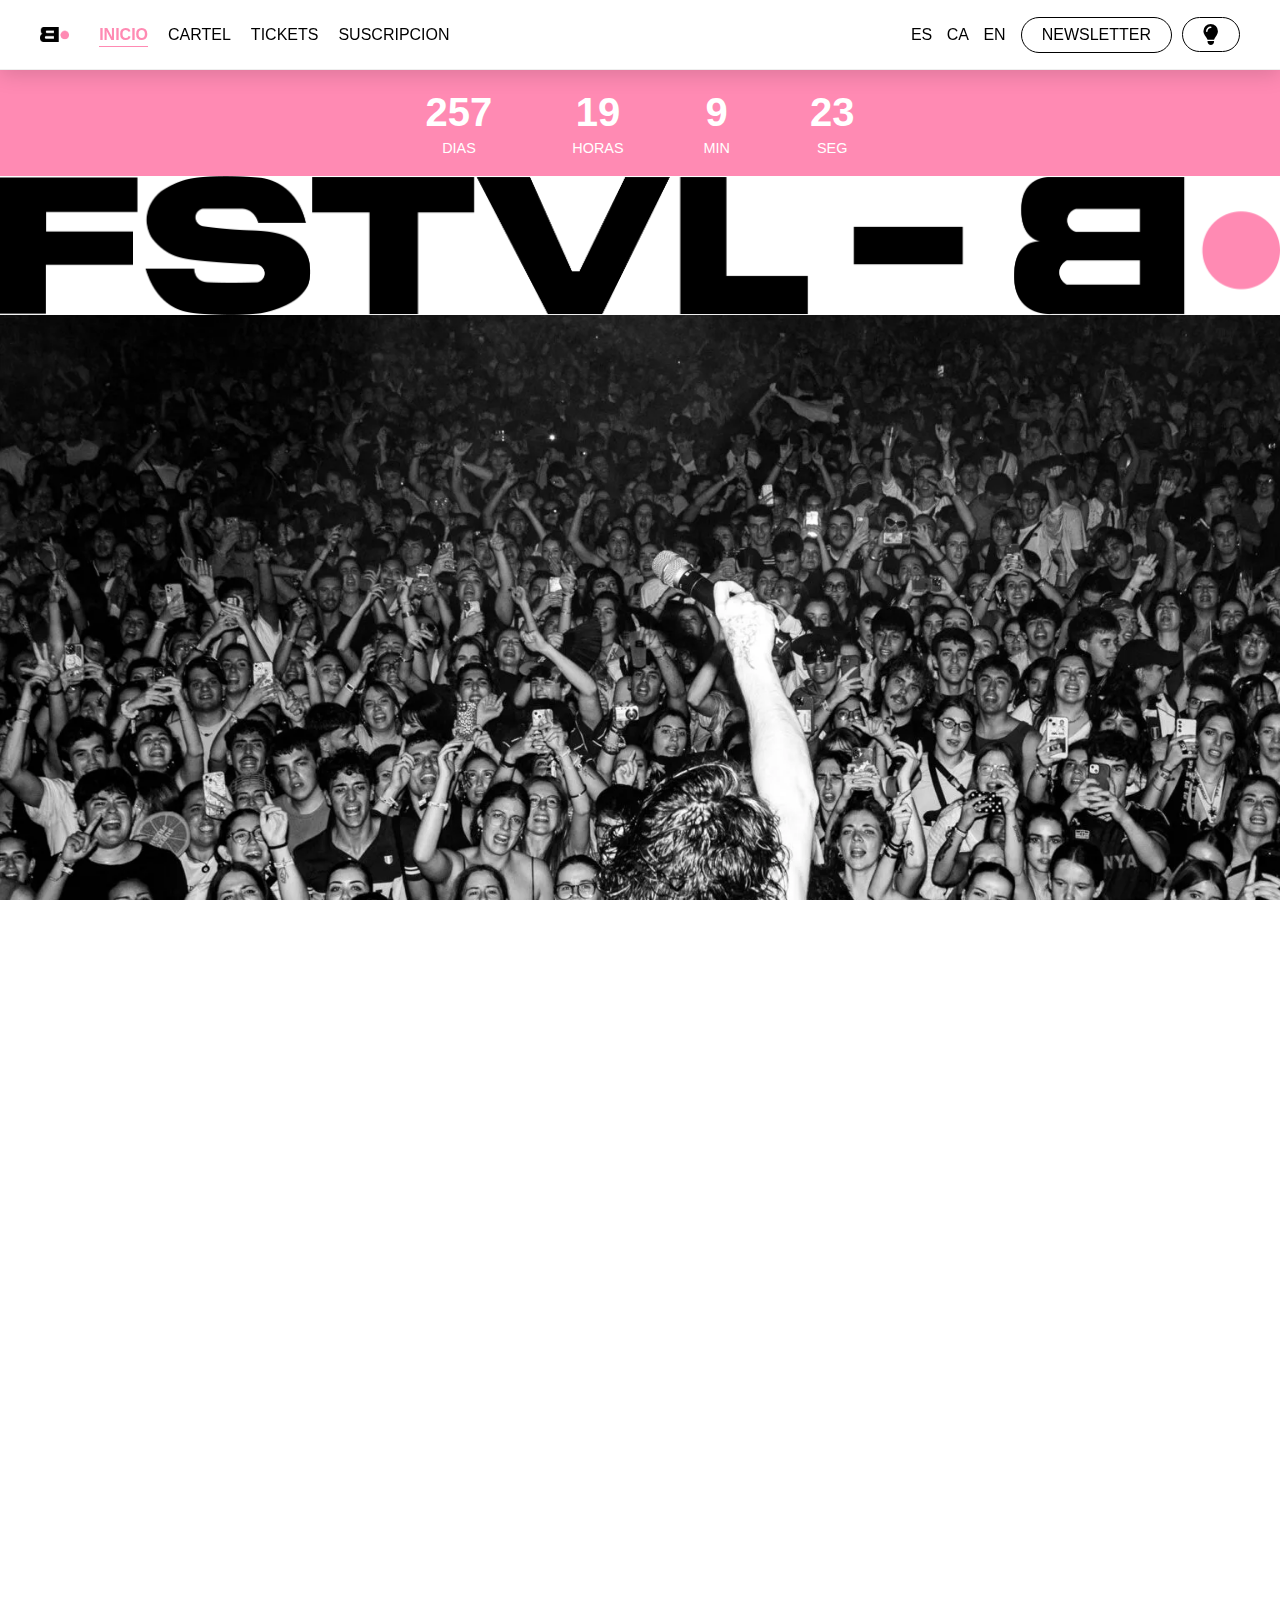
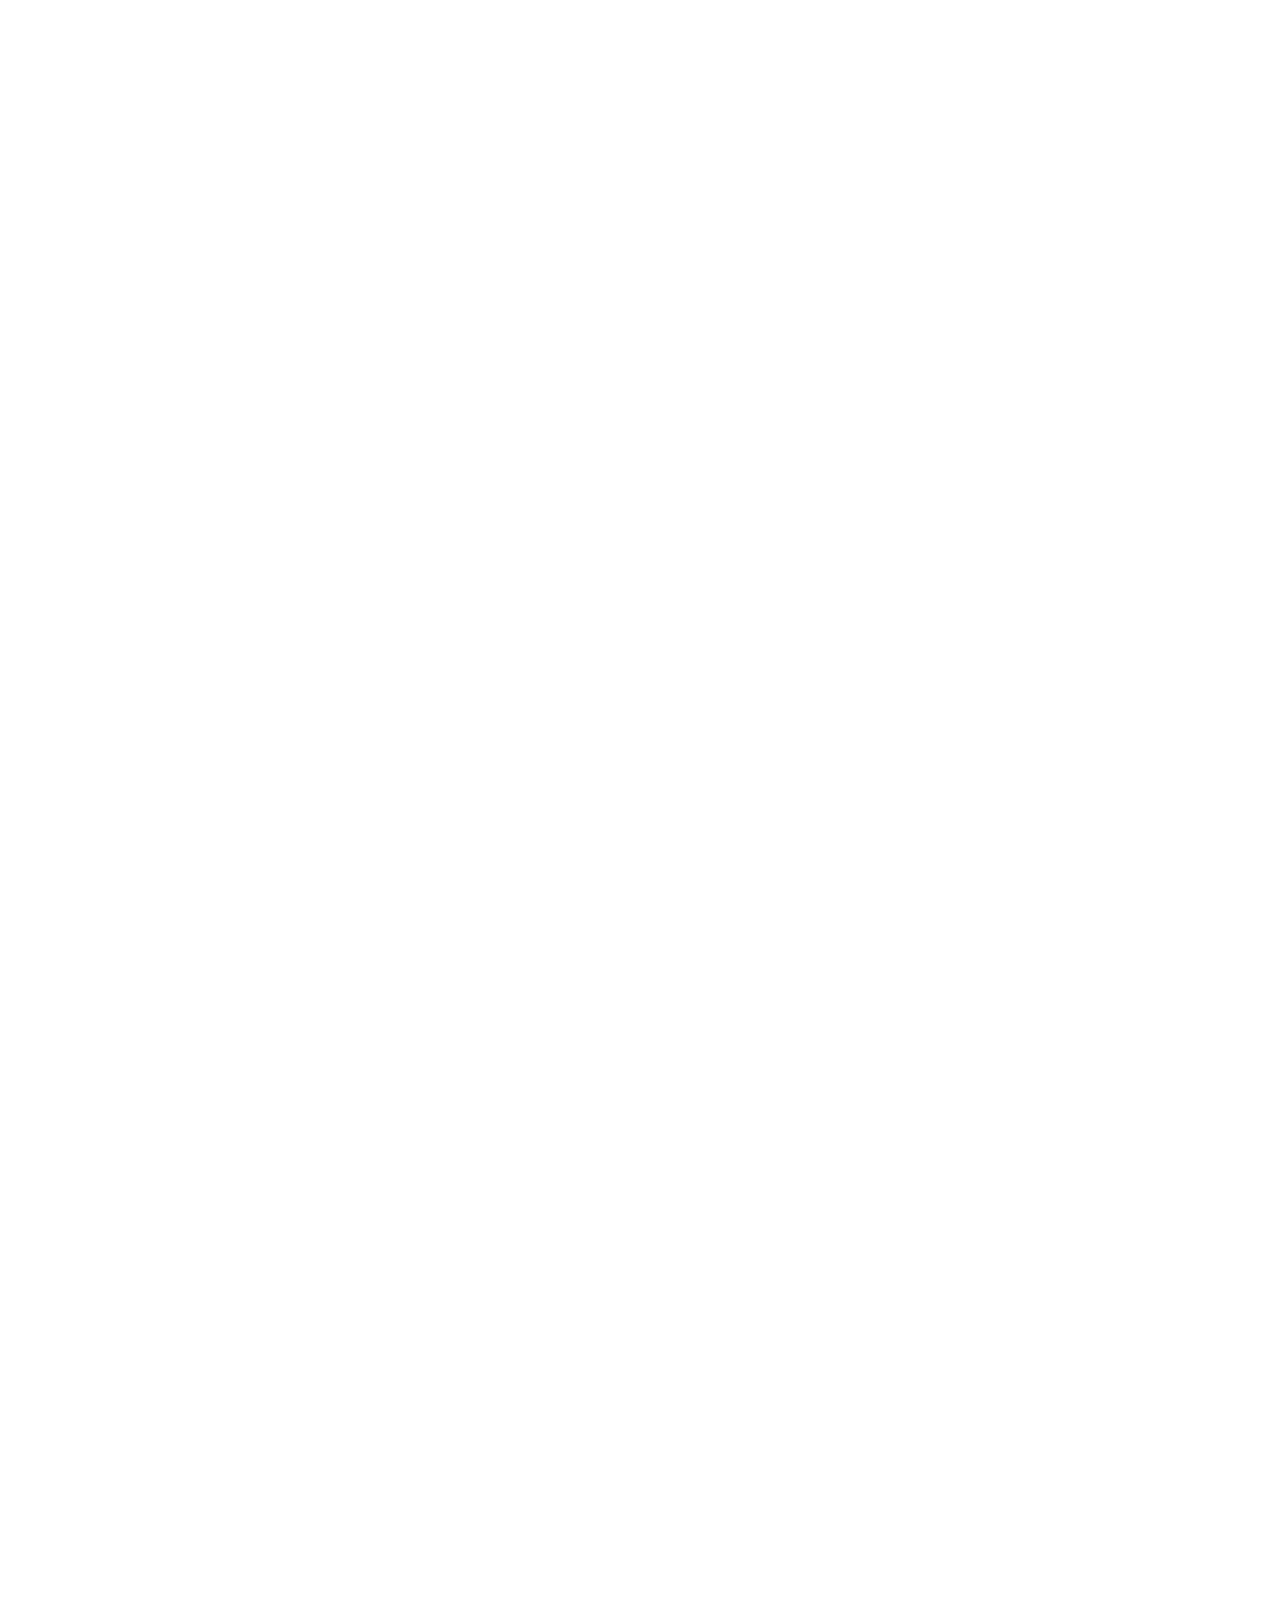
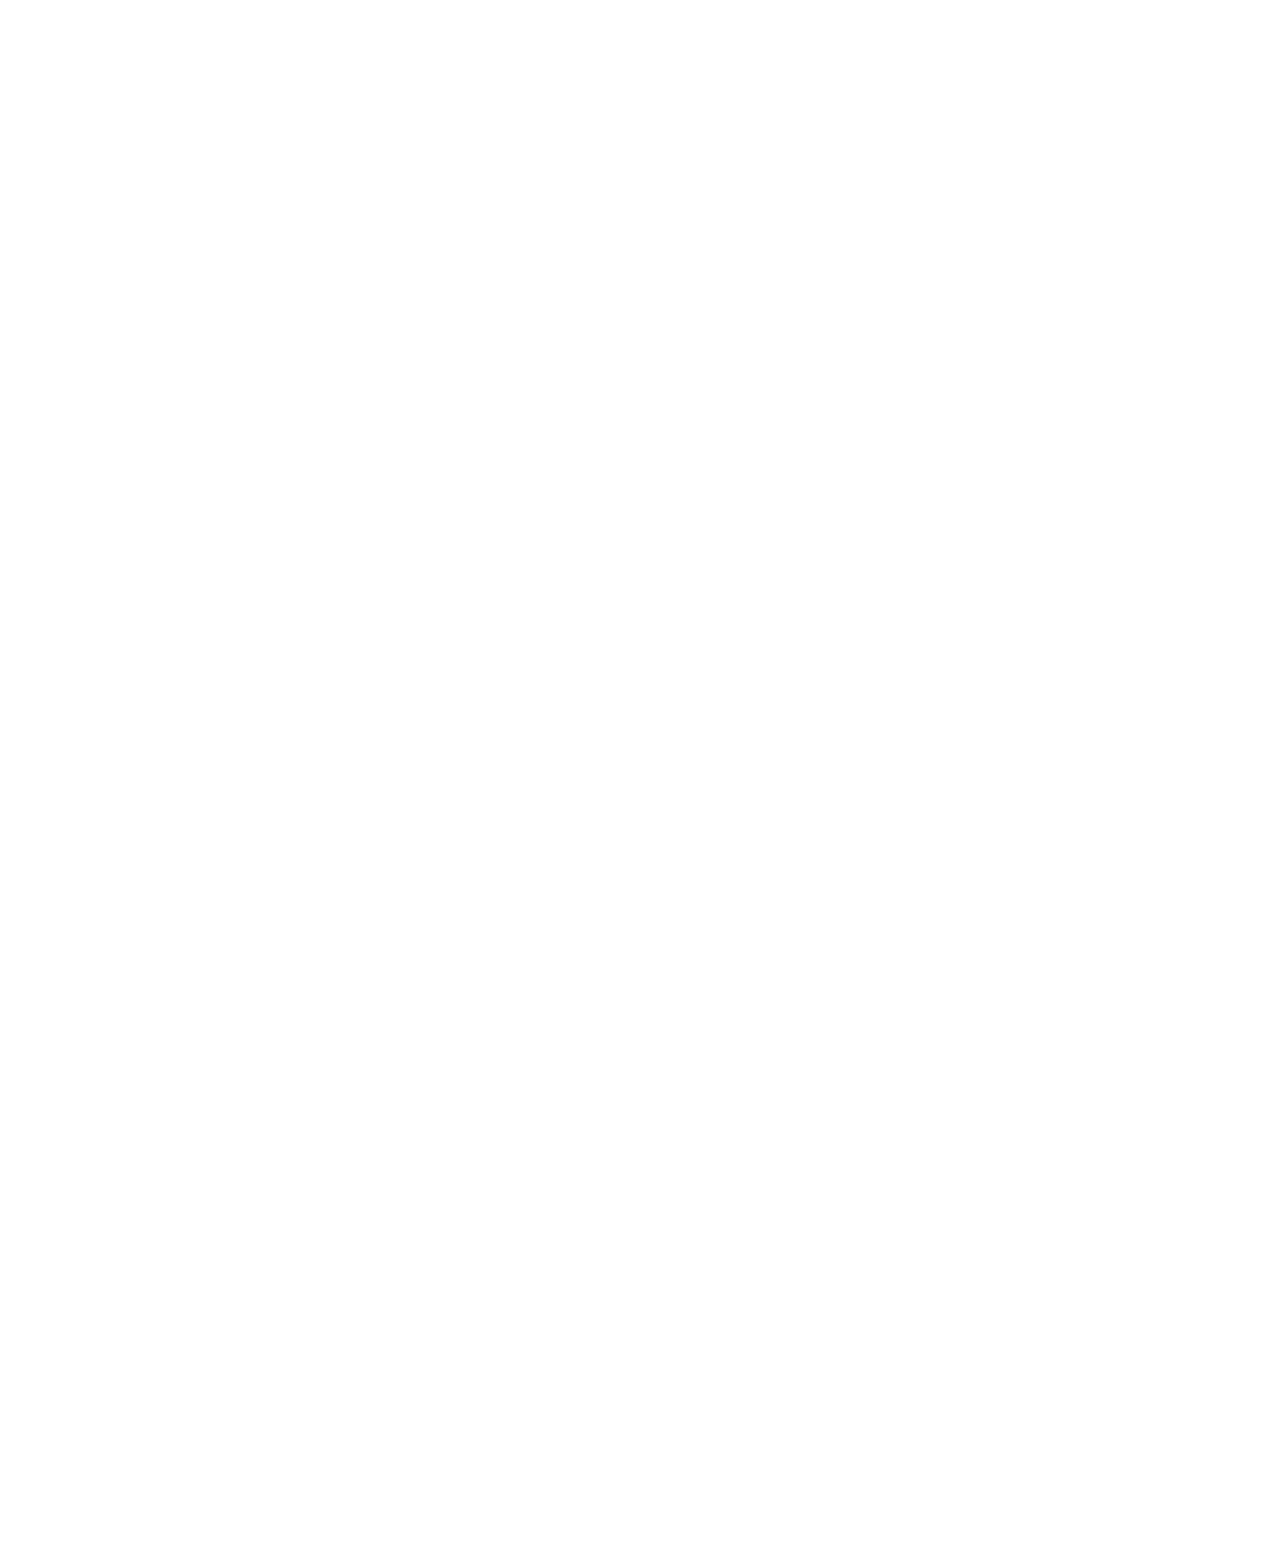
<file: index.html>
<!DOCTYPE html>
<html lang="en">
    <head>
        <meta charset="UTF-8" />
        <meta name="viewport" content="width=device-width, initial-scale=1.0" />
        <title>FSTVL - B | INICIO</title>
        <link href="img/favicon.png" rel="icon" type="image/png">

        <link rel="stylesheet" href="https://cdnjs.cloudflare.com/ajax/libs/font-awesome/6.4.2/css/all.min.css" integrity="sha512-yH6I5..." crossorigin="anonymous" referrerpolicy="no-referrer" />

        <link rel="stylesheet" href="css/style.css" />
    </head>

    

    <body class="light-theme">
        <header>
            <nav class="barra">
                <div class="nav-left">
                    <a href="#" class="logo">
                        <img src="img/FABICON2.png" alt="Logo del Festival" />
                    </a>
    
                    <ul class="menu">
                        <li class="menulink"><a href="index.html" class="active">INICIO</a></li>
                        <li class="menulink"><a href="cartel.html">CARTEL</a></li>
                        <li class="menulink"><a href="tickets.html">TICKETS</a></li>
                        <li class="menulink"><a href="suscribe.html">SUSCRIPCION</a></li>
                    </ul>
                </div>
    
                <div class="nav-right">
                    <div class="languages">
                        <a href="#">ES</a>
                        <a href="#">CA</a>
                        <a href="#">EN</a>
                    </div>
    
                    <button class="newsletter-btn">NEWSLETTER</button>
    
                    <button class="light-btn" aria-label="Cambiar tema">
                        <i class="fas fa-lightbulb"></i>
                    </button>
    
    
                    <div class="burger">
                        <i class="fas fa-bars"></i>
                    </div>
                </div>
            </nav>

            <nav class="mobile-menu">
                <ul>
                    <li><a href="index.html"><i class="fas fa-home"></i> INICIO</a></li>
                    <li><a href="cartel.html"><i class="fas fa-music"></i> CARTEL</a></li>
                    <li><a href="tickets.html"><i class="fas fa-ticket-alt"></i> TICKETS</a></li>
                    <li><a href="suscribe.html"><i class="fas fa-envelope"></i> SUSCRIPCIÓN</a></li>
                </ul>
            </nav>

        </header>

        
        <main>
            <section class="countdown">
                <div class="count-item">
                    <span class="number">257</span>
                    <span class="label">DIAS</span>
                </div>
                <div class="count-item">
                    <span class="number">19</span>
                    <span class="label">HORAS</span>
                </div>
                <div class="count-item">
                    <span class="number">9</span>
                    <span class="label">MIN</span>
                </div>
                <div class="count-item">
                    <span class="number">23</span>
                    <span class="label">SEG</span>
                </div>
            </section>

            <section class="cabecero">
                    <img src="img/NOMBRE.png" alt="Texto FSTVL-B"/>
            </section>

            
            <section class="hero">
            
                <img src="img/PUBLICO.webp" alt="Público del festival" class="hero-bg" />
                <div class="hero-overlay">
                    <img src="img/NOMBRE.png" alt="Texto FSTVL-B" class="overlay-img" />
                </div>
            </section>

        </main>

        <section class="categories">
            <a href="tickets.html" class="category green">BUY TICKETS</a>
            <a href="cartel.html" class="category pink">SEE CARTEL</a>
            <a href="suscribe.html" class="category green">TO SIGN UP</a>
            <a href="#" class="category pink">MORE INFO</a>
        </section>

        <section class="logo-movimiento">
            <video autoplay muted loop playsinline class="video-logo">
              <source src="video/video-logo.mp4" type="video/mp4">
            </video>
        </section>

        <hr class="linea-negra">

        <section class="palabras-container">

            <div class="linea linea-space">
                <span class="palabra">AMAIA</span>
                <span class="palabra">HOKE</span>
                <span class="palabra">JUDELINE</span>
            </div>

            <div class="linea linea-center">
                <span class="palabra">RALPHIE CHOO</span>
            </div>

            <div class="linea linea-space">
                <span class="palabra">AMORE</span>
                <span class="palabra">BB TRICKZ</span>
            </div>

            <div class="linea linea-space">
                <span class="palabra">METRIKA</span>
                <span class="palabra">DISOBEY</span>
                <span class="palabra">GRECAS</span>
            </div>

            <div class="linea linea-left">
                <span class="palabra">AGUSFORNITE2008 & STIFFY</span>
            </div>

            <div class="linea linea-space">
                <span class="palabra">GRETA</span>
                <span class="palabra">L'HAINE</span>
            </div>

            <div class="linea linea-space">
                <span class="palabra">LABLACKIE</span>
                <span class="palabra">JOHN TALABOT</span>
            </div>

            <div class="linea linea-space">
                <span class="palabra">MERITXELL DE SOTO</span>
                <span class="palabra">MVRK</span>
            </div>

            <div class="linea linea-space">
                <span class="palabra">NUSAR3000</span>
                <span class="palabra">ROJUU</span>
            </div>

            <div class="linea linea-center">
                <span class="palabra">STICKY M.A.</span>
            </div>

            <div class="linea linea-space">
                <span class="palabra">AZULEJA</span>
                <span class="palabra">ALIZZZ</span>
            </div>

            <div class="linea linea-space">
                <span class="palabra">OUINETA</span>
                <span class="palabra">BARRY B</span>
            </div>

            <div class="linea linea-space">
                <span class="palabra">CALA VENTO</span>
                <span class="palabra">EL BUGG</span>
                <span class="palabra">CARIÑO</span>
            </div>

            <div class="linea linea-center">
                <span class="palabra">VERUSHKA</span>
            </div>

            <div class="linea linea-center">
                <span class="palabra">JOKKOO COLLECTIVE</span>
            </div>

            <div class="linea linea-center">
                <span class="palabra">MARIA JAUME</span>
            </div>

            <div class="linea linea-space">
                <span class="palabra">PARKINEOS</span>
                <span class="palabra">MAINLINE CLUB</span>
            </div>

            <div class="linea linea-right">
                <span class="palabra">DILLOM</span>
            </div>

            <div class="linea linea-left">
                <span class="palabra">REMEI DE CA LA FRESCA</span>
            </div>

            <div class="linea linea-right">
                <span class="palabra">TEO LUCADAMO</span>
            </div>

            <div class="linea linea-left">
                <span class="palabra">EL PETIT DE CAL ERIL</span>
            </div>

            <div class="linea linea-right">
                <span class="palabra">MUJERES</span>
            </div>

        </section>

        <hr class="linea-negra">

        <section class="marquesina">
            <div class="marquesina-track">
                <!-- 8 imágenes -->
                <img src= "img/marquesina8.webp" alt="1">
                <img src= "img/marquesina6.webp" alt="2">
                <img src= "img/marquesina3.webp"alt="3">
                <img src= "img/marquesina4.webp" alt="4">
                <img src= "img/marquesina2.webp" alt="6">
                <img src= "img/marquesina7.webp" alt="7">
                <img src= "img/marquesina1.webp" alt="8">
                <img src= "img/marquesina9.webp" alt="9">

                <img src= "img/marquesina8.webp" alt="1">
                <img src= "img/marquesina6.webp" alt="2">
                <img src= "img/marquesina3.webp"alt="3">
                <img src= "img/marquesina4.webp" alt="4">
                <img src= "img/marquesina2.webp" alt="6">
                <img src= "img/marquesina7.webp" alt="7">
                <img src= "img/marquesina1.webp" alt="8">
                <img src= "img/marquesina9.webp" alt="9">

                
            </div>

            <button class="arrow left">❮</button>
            <button class="arrow right">❯</button>
        </section>


        <!-- BOTÓN ENTRADAS -->
        <div class="boton-tickets">
            <a href="tickets.html" class="buy-btn">BUY TICKETS</a>
        </div>


        
        <footer class="footer">
            <div class="footer-left">
                <img src="img/favicon.png" alt="Logo" class="footer-logo">
            </div>

            <div class="footer-right">
                <div class="footer-social">
                    <a href="#" aria-label="Tiktok"><i class="fab fa-tiktok"></i></i></a>
                    <a href="#" aria-label="Instagram"><i class="fab fa-instagram"></i></a>
                    <a href="#" aria-label="Facebook"><i class="fab fa-facebook"></i></a>
                    <a href="#" aria-label="Email"><i class="fas fa-envelope"></i></a>
                    <a href="#" aria-label="YouTube"><i class="fab fa-youtube"></i></a>
                    <a href="#" aria-label="Twitter"><i class="fab fa-twitter"></i></a>
            </div>

            <div class="footer-legal">
                <div class="footer-links">
                    <a href="#">Terms of service</a>
                    <a href="#">Cookie settings</a>
                    <a href="#">Legal Warning</a>
                    <a href="#">Register conditions</a>
                </div>
                <div>
                    <span>©2025 Primavera Sound. All Rights Reserved.</span>
                </div>
            </div>
        </footer>

        <!-- =========================
             MODAL HTML (insertado dentro del body)
             ========================= -->
        <div id="newsletterModal" class="modal" role="dialog" aria-modal="true" aria-labelledby="modalTitle" aria-hidden="true">
          <div class="modal__panel" role="document">
            <button class="modal__close" id="closeModalBtn" aria-label="Cerrar ventana"><i class="fas fa-times"></i></button>

            <h1 id="modalTitle" class="modal__title">Suscríbete<br><span>a nuestra Newsletter</span></h1>

            <form id="newsletterForm" novalidate>
              <div>
                <label for="nombreNews" class="sr-only">Nombre</label>
                <input id="nombreNews" name="nombre" type="text" placeholder="Tu nombre" autocomplete="name" required>
                <div id="errorNombre" class="error-msg" aria-live="polite"></div>
              </div>

              <div>
                <label for="emailNews" class="sr-only">E-mail</label>
                <input id="emailNews" name="email" type="email" placeholder="E-mail" autocomplete="email" required>
                <div id="errorEmail" class="error-msg" aria-live="polite"></div>
              </div>

              <label class="modal__check">
                <input id="aceptarTerminos" type="checkbox" required>
                <div style="font-size:14px;">
                  Al registrarte o utilizar nuestros servicios, confirmas que has leído, comprendido y aceptas nuestra
                  <a href="#" target="_blank" rel="noopener">Política de Privacidad</a> y nuestros
                  <a href="#" target="_blank" rel="noopener">Términos y Condiciones</a>.
                </div>
              </label>
              <div id="errorCheck" class="error-msg" aria-live="polite"></div>

              <button class="btn-aceptar" type="submit" id="aceptarBtn">ACEPTAR</button>
            </form>
          </div>
        </div>
        


        
    <script src="js/script.js"></script>

    </body>


</html>
</file>
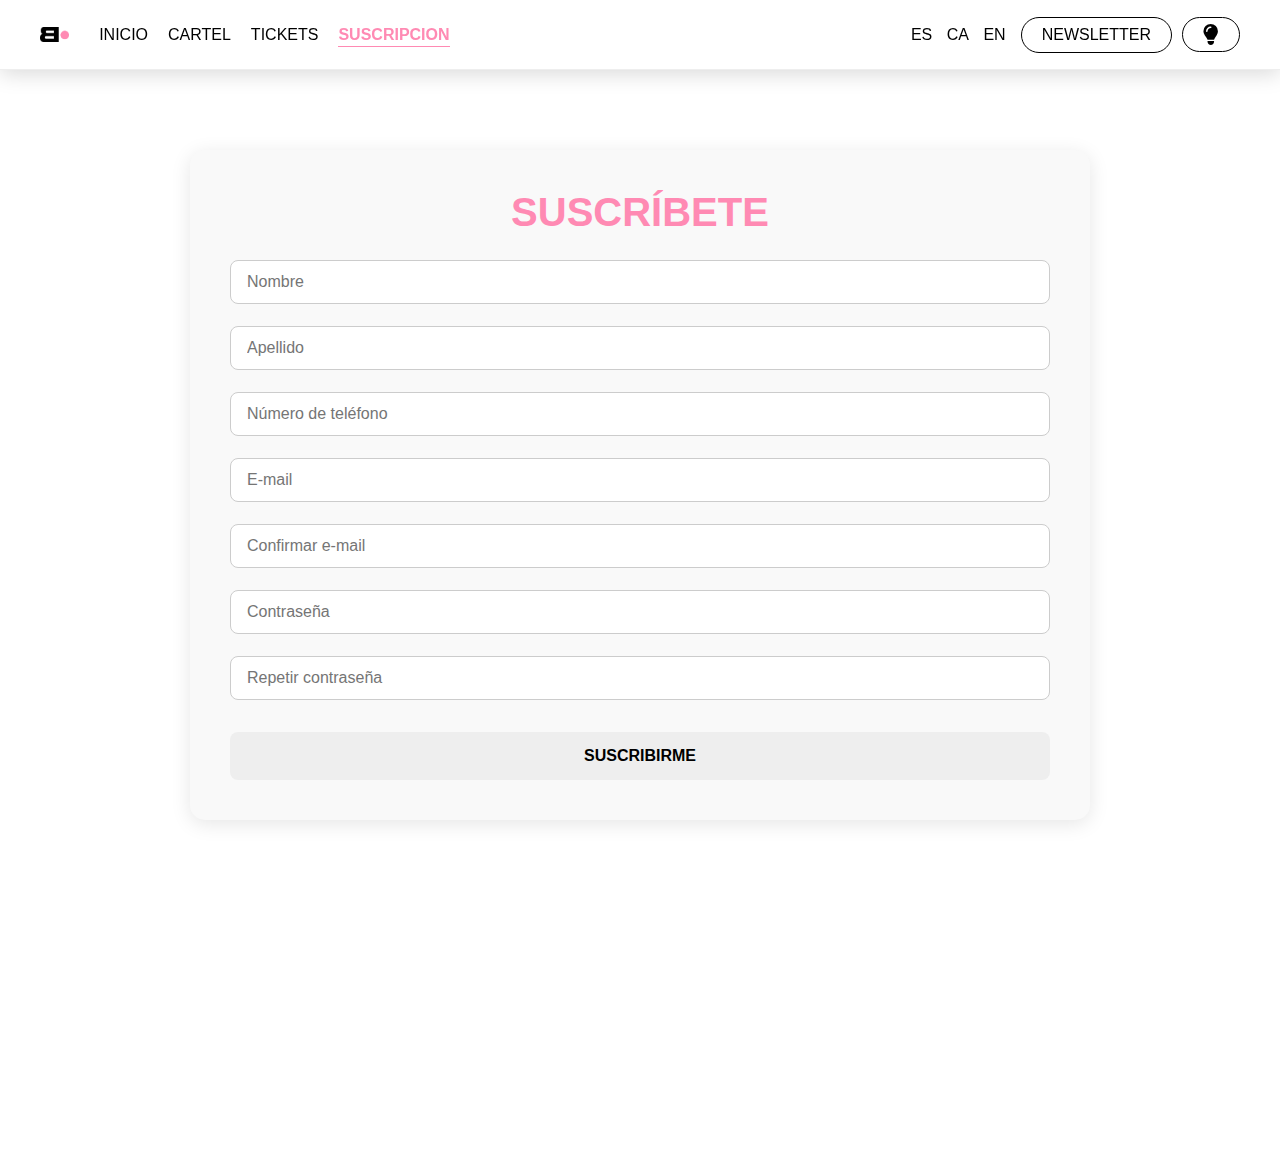
<file: suscribe.html>
<!DOCTYPE html>
<html lang="en">
    <head>
        <meta charset="UTF-8" />
        <meta name="viewport" content="width=device-width, initial-scale=1.0" />
        <title>FSTVL - B | SUSCRIPCION</title>
        <link href="img/favicon.png" rel="icon" type="image/png">

       <link rel="stylesheet" href="https://cdnjs.cloudflare.com/ajax/libs/font-awesome/6.4.2/css/all.min.css" integrity="sha512-yH6I5..." crossorigin="anonymous" referrerpolicy="no-referrer" />

        <link rel="stylesheet" href="css/style.css" />
    </head>

    

    <body class="light-theme">
        <header>
            <nav class="barra">
                <div class="nav-left">
                    <a href="#" class="logo">
                        <img src="img/FABICON2.png" alt="Logo del Festival" />
                    </a>
    
                    <ul class="menu">
                        <li class="menulink"><a href="index.html">INICIO</a></li>
                        <li class="menulink"><a href="cartel.html">CARTEL</a></li>
                        <li class="menulink"><a href="tickets.html">TICKETS</a></li>
                        <li class="menulink"><a href="suscribe.html" class="active">SUSCRIPCION</a></li>
                    </ul>
                </div>
    
                <div class="nav-right">
                    <div class="languages">
                        <a href="#">ES</a>
                        <a href="#">CA</a>
                        <a href="#">EN</a>
                    </div>
    
                    <button class="newsletter-btn">NEWSLETTER</button>
    
                    <button class="light-btn" aria-label="Cambiar tema">
                        <i class="fas fa-lightbulb"></i>
                    </button>
    
    
                    <div class="burger">
                        <i class="fas fa-bars"></i>
                    </div>
                </div>
            </nav>

            <nav class="mobile-menu">
                <ul>
                    <li><a href="index.html"><i class="fas fa-home"></i> INICIO</a></li>
                    <li><a href="cartel.html"><i class="fas fa-music"></i> CARTEL</a></li>
                    <li><a href="tickets.html"><i class="fas fa-ticket-alt"></i> TICKETS</a></li>
                    <li><a href="suscribe.html"><i class="fas fa-envelope"></i> SUSCRIPCIÓN</a></li>
                </ul>
            </nav>

        </header>

        <main>
    <section class="suscripcion-container">
      <h1>SUSCRÍBETE</h1>

      <form id="formSuscripcion" novalidate>
        <input type="text" id="nombre" placeholder="Nombre" required>
        <span class="error" id="errorNombre"></span>

        <input type="text" id="apellido" placeholder="Apellido" required>
        <span class="error" id="errorApellido"></span>

        <input type="tel" id="telefono" placeholder="Número de teléfono" required>
        <span class="error" id="errorTelefono"></span>

        <input type="email" id="email" placeholder="E-mail" required>
        <span class="error" id="errorEmail"></span>

        <input type="email" id="confirmarEmail" placeholder="Confirmar e-mail" required>
        <span class="error" id="errorConfirmarEmail"></span>

        <input type="password" id="contrasena" placeholder="Contraseña" minlength="8" required>
        <span class="error" id="errorContrasena"></span>

        <input type="password" id="repetirContrasena" placeholder="Repetir contraseña" minlength="8" required>
        <span class="error" id="errorRepetirContrasena"></span>

        <button type="submit">SUSCRIBIRME</button>
      </form>
    </section>
  </main>

  <footer class="footer">
        <div class="footer-left">
            <img src="img/favicon.png" alt="Logo" class="footer-logo">
        </div>

        <div class="footer-right">
            <div class="footer-social">
                <a href="#" aria-label="Tiktok"><i class="fab fa-tiktok"></i></i></a>
                <a href="#" aria-label="Instagram"><i class="fab fa-instagram"></i></a>
                <a href="#" aria-label="Facebook"><i class="fab fa-facebook"></i></a>
                <a href="#" aria-label="Email"><i class="fas fa-envelope"></i></a>
                <a href="#" aria-label="YouTube"><i class="fab fa-youtube"></i></a>
                <a href="#" aria-label="Twitter"><i class="fab fa-twitter"></i></a>
        </div>

        <div class="footer-legal">
            <div class="footer-links">
                <a href="#">Terms of service</a>
                <a href="#">Cookie settings</a>
                <a href="#">Legal Warning</a>
                <a href="#">Register conditions</a>
            </div>
            <div>
                <span>©2025 Primavera Sound. All Rights Reserved.</span>
            </div>
        </div>
    </footer>


    

  <script src="js/script.js"></script>

  </body>

</html>
</file>
<file: css/style.css>
:root {  
  --rosa: #FF8AB3;        
  --verde: #42CF8C;       
  --gris: #EEEEEE;        
  --blanco: #ffffff;      
  --negro: #000000;       
  --gris-oscuro: #999999; 
}

* {
  margin: 0;
  padding: 0;
  box-sizing: border-box;
  font-family: "Helvetica Neue", Helvetica, Arial, sans-serif;
   /* font-family: "Segoe UI", "SegoeUI", Roboto, "Helvetica Neue", Arial, sans-serif; */
}



/* PÁGINA INICIAL */

html, body {
  width: 100%;
  height: 100%;
  overflow-x: hidden;
  background-color: var(--blanco);
  color: var(--negro);
  margin: 0;
  padding: 0;
}

#carga {
    position: fixed;
    top: 0;
    left: 0;
    width: 100%;
    height: 100%;
    background: rgba(255, 138, 179, 1); /* #FF8AB3 con 80% de opacidad */
    backdrop-filter: blur(8px); /* desenfoque del fondo */
    -webkit-backdrop-filter: blur(8px); /* compatibilidad Safari */
    display: flex;
    justify-content: flex-end; /* número abajo a la derecha */
    align-items: flex-end;
    padding: 20px;
    flex-direction: column;
    z-index: 9999;
    transition: top 1.5s ease; /* deslizamiento más lento */
}

#porcentaje {
    color: var(--negro);
    font-size: 2rem;
    font-weight: 900;
    font-family: Arial, sans-serif;
    margin: 0;
}

#logo-carga {
    position: absolute;
    top: 20px;
    left: 20px;
    width: 60px;
    height: auto;
}


.barra {
  display: flex;
  justify-content: space-between;
  align-items: center;
  padding: 0 40px;
  height: 70px;
  border-bottom: 1px solid var(--gris);
  /* background-color: var(--blanco); */
  position: fixed;
  top: 0;
  left: 0;
  width: 100%;
  background-color: rgba(255, 255, 255, 0.85);
  backdrop-filter: blur(5px);
  -webkit-backdrop-filter: blur(5px);
  z-index: 1000;
  transition: all 0.4s ease;
  box-shadow: 0 4px 20px rgba(0, 0, 0, 0.15);
}



.nav-left {
  display: flex;
  align-items: center;
  gap: 30px;
}

.logo img {
  height: 15px;
  width: auto;
  display: block;
}

.menu {
  list-style: none;
  display: flex;
  gap: 20px;
}

.menu a {
  text-decoration: none;
  color: var(--negro);
  font-weight: 500;
  font-size: 1rem;
  position: relative;
  transition: all 0.3s ease;
}

.menu a::after {
  content: "";
  position: absolute;
  left: 0;
  bottom: -4px;
  width: 0%;
  height: 2px;
  background-color: var(--negro);
  transition: width 0.3s ease;
}

.menu a:hover {
  color: var(--rosa);
  font-weight: 700;
}

.menu a:hover::after {
  width: 100%;
}


.menu a.active {
  color: var(--rosa);
  font-weight: 700;
}

.menu a.active::after {
  width: 100%;
  background-color: var(--rosa);
  height: 1px;
}

.nav-right {
  display: flex;
  align-items: center;
  gap: 10px;
}

.languages a {
  text-decoration: none;
  color: var(--negro);
  margin: 0 5px;
  position: relative;
  transition: all 0.3s ease;
}

.languages a::after {
  content: "";
  position: absolute;
  left: 0;
  bottom: -4px;
  width: 0%;
  height: 2px;
  background-color: var(--negro);
  transition: width 0.3s ease;
}

.languages a:hover {
  color: var(--rosa);
  font-weight: 700;
}

.languages a:hover::after {
  width: 100%;
}

.newsletter-btn {
  background-color: var(--blanco);
  border: 1px solid var(--negro);
  border-radius: 25px;
  padding: 8px 20px;
  font-size: 1rem;
  cursor: pointer;
  transition: 0.3s ease;
  color: var(--negro);
  display: flex;
  align-items: center;
  justify-content: center;
}

.newsletter-btn:hover {
  background-color: var(--negro);
  color: var(--blanco);
}




/* ==== MODAL NEWSLETTER ==== */
/* ===== MODAL NEWSLETTER ===== */
.modal {
  display: none;
  position: fixed;
  z-index: 1000;
  inset: 0;
  background-color: rgba(0, 0, 0, 0.35); /* 🔹 Fondo oscuro semitransparente */
  backdrop-filter: blur(1px);
  justify-content: center;
  align-items: center;
}

/* Caja principal */
.modal-content {
  background-color: rgba(238, 238, 238, 0.8); /* 🔹 Gris claro translúcido */
  padding: 40px;
  border-radius: 20px;
  width: 90%;
  max-width: 700px;
  position: relative;
  box-shadow: 0 4px 10px rgba(0,0,0,0.3);
  backdrop-filter: blur(6px); /* opcional: desenfoque interior elegante */
}

/* Botón cerrar */
.modal-content .close {
  position: absolute;
  right: 20px;
  top: 15px;
  font-size: 30px;
  cursor: pointer;
  color: var(--negro);
}

.modal-title {
  display: flex;
  flex-direction: column; /* 🔹 los coloca uno encima del otro */
  align-items: center;    /* centra horizontalmente */
  text-align: center;     /* centra el texto */
  font-family: sans-serif;
  font-weight: 800;
  margin-bottom: 30px;
}

.modal-title h2 {
  font-size: 3em;
  margin: 0;
  line-height: 1.2;
}

.modal-title .left {
  align-self: flex-start;  /* opcional: alinea "Suscríbete" a la izquierda */
}

.modal-title .right {
  align-self: flex-end;    /* opcional: alinea "a nuestra Newsletter" a la derecha */
}

.modal-title .right span {
  font-weight: 900;
  text-decoration-line: underline;
  text-decoration-thickness: 1.5px; /* 🔹 más fino */
  text-underline-offset: 6px;       /* 🔹 más separado del texto */
  text-decoration-color: #000;      /* puedes cambiar el color si quieres */
}

/* Formulario */
.newsletter-form {
  display: flex;
  flex-direction: column;
  gap: 15px;
}
.newsletter-form input[type="text"],
.newsletter-form input[type="email"] {
  padding: 12px;
  font-size: 1em;
  border: none;
  border-radius: 4px;
}

/* Checkbox */
.modal-content .checkbox {
  display: flex;
  flex-wrap: nowrap;
  align-items: flex-start;
  gap: 10px;
  font-size: 0.9em;
  color: var(--negro);
}

/* ===== Botón ACEPTAR (único del modal) ===== */
.modal-content .modal-accept-btn[type="submit"] {
    background-color: var(--negro);
    color: white;
    border: none;
    font-weight: bold;
    font-size: 1em;
    margin-top: 30px;
    padding: 12px;
    border-radius: 6px;
    cursor: pointer;
    transition: background 0.3s;
}

/* Hover */
.modal-content .modal-accept-btn[type="submit"]:hover {
    background-color: var(--rosa);
}



/* Formulario */
.newsletter-form {
  display: flex;
  flex-direction: column;
  gap: 15px;
  align-items: stretch;
}

.newsletter-form input[type="text"],
.newsletter-form input[type="email"] {
  padding: 12px 15px;
  border: none;
  font-size: 1rem;
  border-radius: 4px;
  width: 100%;
}

.checkbox {
  font-size: 0.9rem;
  text-align: left;
  display: flex;
  flex-wrap: wrap;
  gap: 10px;
  align-items: flex-start;
  color: #111;
}

.modal-btn {
  background-color: #ff7ea8;
  border: none;
  color: #fff;
  font-weight: 700;
  font-size: 1rem;
  padding: 10px;
  border-radius: 5px;
  cursor: pointer;
  transition: 0.3s;
}

.modal-btn:hover {
  background-color: #ff5c91;
}



.light-btn {
  background-color: var(--blanco);
  border: 1px solid var(--negro);
  border-radius: 20px;
  padding: 5px 20px;
  font-size: 0.85rem;
  cursor: pointer;
  transition: 0.3s ease;
  color: var(--negro);
  display: flex;
  align-items: center;
  justify-content: center;
}

.light-btn i {
  font-size: 1.3rem;
}

.light-btn:hover {
  background-color: var(--negro);
  color: var(--blanco);
}

.burger {
  display: none;
  font-size: 1.6rem;
  cursor: pointer;
  color: var(--negro);
}



.mobile-menu {
  position: absolute;
  left: 0;
  width: 100%;
  background-color: var(--blanco);
  box-shadow: 0 4px 10px rgba(0,0,0,0.08);
  transform: translateY(-20px);
  opacity: 0;
  pointer-events: none;
  transition: all 0.4s ease-in-out;
  display: flex;
  flex-direction: column;
  justify-content: flex-start;
  align-items: flex-end;
  padding: 0px 20px;
  z-index: 999;
}

.mobile-menu.active {
  transform: translateY(0);
  opacity: 1;
  pointer-events: auto;
}

/* Lista */
.mobile-menu ul {
  list-style: none;
  width: 100%;
  margin: 0;
  padding: 0;
  display: flex;
  flex-direction: column;
  align-items: flex-end;
}

/* Elementos */
.mobile-menu li {
  width: 100%;
  border-bottom: 1px solid var(--gris); /* 🔹 línea divisoria */
  padding: 20px 0;
}

/* Enlaces */
.mobile-menu a {
  color: var(--negro);
  text-decoration: none;
  font-size: 0.85rem;
  position: relative;
  transition: color 0.3s ease;
  display: inline-flex;
  align-items: center;
  gap: 12px;
  justify-content: flex-end; /* 🔹 texto e iconos hacia la derecha */
}

/* Iconos */
.mobile-menu i {
  font-size: 1rem;
}

/* Hover - subrayado suave */
.mobile-menu a::after {
  content: "";
  position: absolute;
  left: 0;
  bottom: -7px;
  width: 0%;
  height: 2px;
  background-color: var(--negro);
  transition: width 0.3s ease;
}

.mobile-menu a:hover {
  color: var(--rosa);
  font-weight: 700;
}

.mobile-menu a:hover::after {
  width: 100%;
}

.fa, .fab, .fal, .far, .fas {
  line-height: 1.1;
}


body {
  padding-top: 70px;
  margin: 0;
}

.countdown {
  background-color: var(--rosa);
  display: flex;
  justify-content: center;
  align-items: center;
  gap: 80px;
  padding: 0;
  margin: 0; 
  color: var(--blanco);
  text-align: center;
  width: 100%;
}

.count-item {
  display: flex;
  flex-direction: column;
  align-items: center;
  padding: 20px 0;
}

.count-item .number {
  font-size: 2.5rem;
  font-weight: 700;
}

.count-item .label {
  font-size: 0.9rem;
  font-weight: 500;
  margin-top: 5px;
}

.cabecero {
  width: 100%;
  display: flex;
  justify-content: center;
  align-items: center;
  background-color: var(--blanco);
  overflow: hidden; /* evita desbordes */
}

.cabecero img {
  width: 100%;
  height: auto;
  display: block;
  object-fit: contain;
}

.hero {
  width: 100%;
  height: calc(100vh - 70px); 
  overflow: hidden;
  background-color: var(--gris);
  position: relative;
  margin: 0;
  padding: 0;
}

.hero img {
  width: 100%;
  height: 100%;
  object-fit: cover;
  object-position: center;
  display: block;
  max-height: 100vh;
}






/* CATEGORÍAS DEBAJO DE LA IMAGEN */

.categories { 
  width: 100%;
  display: flex;
  flex-direction: column;
  align-items: stretch;
  justify-content: center;
  overflow: hidden;
  padding: 0;
  margin: 30px 0px 50px 0px;
  gap: 30px;
}

.category {
  width: 100vw; /* ocupa TODO el ancho de la ventana */
  height: 15vh; /* alto grande y consistente */
  display: flex;
  align-items: center;
  justify-content: center;
  font-size: 5rem; /* texto enorme */
  font-weight: 600;
  color: var(--blanco);
  text-transform: uppercase;
  opacity: 0; /* invisible hasta que aparece */
  transform: translateX(0);
  animation-duration: 2s; /* lenta y elegante */
  animation-fill-mode: forwards;
  animation-timing-function: ease-in-out;
  margin: 0;
  border: none;
  padding: 0 60px; /* espacio lateral para respirar */
}

.category {
  position: relative;
  overflow: hidden;
  text-decoration: none;
  cursor: pointer;

}


.category::before {
  content: "";
  position: absolute;
  inset: 0;
  background-color: rgba(255,255,255,0.2);
  transform: translateX(-100%);
  transition: transform 0.6s ease;
}

.category:hover::before {
  transform: translateX(0);
}


/* Colores planos (sin degradados) */
.category.green {
  background-color: var(--verde);
  animation-name: slideInRight;
  justify-content: flex-start;
  text-align: left;
}

.category.pink {
  background-color: var(--rosa);
  animation-name: slideInLeft;
  justify-content: flex-end;
  text-align: right;
}

.logo-movimiento { 
  position: relative;
  width: 100%;
  overflow: hidden;
  background-color: var(--blanco);
  padding: 80px 40px;
}

.video-logo {
  width: 100%;
  height: auto;
  display: block;
  object-fit: cover;
  pointer-events: none; /* Evita que se pueda pinchar */
  
}


/* Línea negra */
.linea-negra {
    height: 15px;
    background-color: black;
    margin: 40px 40px 40px;
}

/* Contenedor de palabras */
.palabras-container {
    width: 100%;
    padding: 0px 40px;
    box-sizing: border-box;
    display: flex;
    flex-direction: column;
    gap: 0px;
}

/* Cada línea de palabras */
.linea {
    display: flex;
    flex-wrap: wrap;
}

/* Alineación por línea */
.linea-left { justify-content: flex-start; }
.linea-center { justify-content: center; }
.linea-right { justify-content: flex-end; }
.linea-space { justify-content: space-between; }

/* Palabras */
.palabra {
    font-size: 60px;
    font-weight: bold;
    color: var(--negro);
    white-space: nowrap;
    max-width: 100%;        
    overflow: hidden;
    text-overflow: ellipsis; 
    transition: color 0.1s ease, transform 0.25s ease;
    cursor: pointer;
}

/* Color base al hacer hover — todas cambian */
.palabra:hover {
  transform: scale(1.05);
}

/* 1ª línea */
.linea:nth-child(1) .palabra:nth-child(1):hover { color: var(--rosa); }    /* AMAIA */
.linea:nth-child(1) .palabra:nth-child(2):hover { color: var(--verde); }   /* HOKE */
.linea:nth-child(1) .palabra:nth-child(3):hover { color: var(--verde); }   /* JUDELINE */
.linea:nth-child(2) .palabra:nth-child(1):hover { color: var(--rosa); }    /* RALPHIE CHOO */
.linea:nth-child(3) .palabra:nth-child(1):hover { color: var(--verde); }   /* AMORE */
.linea:nth-child(3) .palabra:nth-child(2):hover { color: var(--rosa); }    /* BB TRICKZ */
.linea:nth-child(4) .palabra:nth-child(1):hover { color: var(--rosa); }    /* METRIKA */
.linea:nth-child(4) .palabra:nth-child(2):hover { color: var(--verde); }   /* DISOBEY */
.linea:nth-child(4) .palabra:nth-child(3):hover { color: var(--rosa); }    /* GRECAS */
.linea:nth-child(5) .palabra:nth-child(1):hover { color: var(--verde); }   /* AGUSFORNITE2008 & STIFFY */
.linea:nth-child(6) .palabra:nth-child(1):hover { color: var(--rosa); }    /* GRETA */
.linea:nth-child(6) .palabra:nth-child(2):hover { color: var(--rosa); }    /* L'HAINE */
.linea:nth-child(7) .palabra:nth-child(1):hover { color: var(--verde); }   /* LABLACKIE */
.linea:nth-child(7) .palabra:nth-child(2):hover { color: var(--rosa); }    /* JOHN TALABOT */
.linea:nth-child(8) .palabra:nth-child(1):hover { color: var(--rosa); }    /* MERITXELL DE SOTO */
.linea:nth-child(8) .palabra:nth-child(2):hover { color: var(--verde); }   /* MVRK */
.linea:nth-child(9) .palabra:nth-child(1):hover { color: var(--verde); }   /* Flor */
.linea:nth-child(9) .palabra:nth-child(2):hover { color: var(--rosa); }    /* NUSAR3000 */
.linea:nth-child(9) .palabra:nth-child(3):hover { color: var(--verde); }   /* ROJUU */
.linea:nth-child(10) .palabra:nth-child(1):hover { color: var(--rosa); }   /* STICKY M.A. */
.linea:nth-child(11) .palabra:nth-child(1):hover { color: var(--verde); }  /* AZULEJA */
.linea:nth-child(11) .palabra:nth-child(2):hover { color: var(--rosa); }   /* ALIZZZ */
.linea:nth-child(12) .palabra:nth-child(1):hover { color: var(--rosa); }   /* OUINETA */
.linea:nth-child(12) .palabra:nth-child(2):hover { color: var(--verde); }  /* BARRY B */
.linea:nth-child(13) .palabra:nth-child(1):hover { color: var(--verde); }  /* CALA VENTO */
.linea:nth-child(13) .palabra:nth-child(2):hover { color: var(--rosa); }   /* EL BUGG */
.linea:nth-child(13) .palabra:nth-child(3):hover { color: var(--verde); }  /* CARIÑO */
.linea:nth-child(14) .palabra:nth-child(1):hover { color: var(--rosa); }   /* VERUSHKA */
.linea:nth-child(15) .palabra:nth-child(1):hover { color: var(--verde); }  /* JOKKOO COLLECTIVE */
.linea:nth-child(16) .palabra:nth-child(1):hover { color: var(--rosa); }   /* MARIA JAUME */
.linea:nth-child(17) .palabra:nth-child(1):hover { color: var(--rosa); }   /* PARKINEOS */
.linea:nth-child(17) .palabra:nth-child(2):hover { color: var(--verde); }  /* MAINLINE CLUB */
.linea:nth-child(18) .palabra:nth-child(1):hover { color: var(--rosa); }   /* DILLOM */
.linea:nth-child(19) .palabra:nth-child(1):hover { color: var(--verde); }  /* REMEI DE CA LA FRESCA */
.linea:nth-child(20) .palabra:nth-child(1):hover { color: var(--rosa); }   /* TEO LUCADAMO */
.linea:nth-child(21) .palabra:nth-child(1):hover { color: var(--verde); }  /* EL PETIT DE CAL ERIL */
.linea:nth-child(22) .palabra:nth-child(1):hover { color: var(--rosa); }   /* MUJERES */


.marquesina {
  width: 100%;
  overflow: hidden;
  background: var(--blanco);
  display: flex;
  justify-content: center;
  align-items: center;
  position: relative; /* importante para posicionar flechas relativas al contenedor */
  margin-top: 150px;
  padding: 0 20px;
  box-sizing: border-box;
}


.marquesina-track {
  display: flex;
  gap: 20px;
  width: calc(8 * ((100vw - 2 * 26px - 2 * 20px) / 3 + 20px) + (3 * ((100vw - 2 * 20px - 2 * 20px) / 3 + 20px)));
  animation: stepSlide 40s infinite ease-in-out;
}


.marquesina-track img {
  max-width: calc((100vw - 2 * 20px - 2 * 20px) / 3);
  max-height: calc((100vw - 2 * 20px - 2 * 20px) / 3);
  object-fit: cover;
  flex-shrink: 0;
}


.arrow {
  display: none;
  position: absolute; /* ahora se posicionan dentro del contenedor */
  top: 50%;
  transform: translateY(-50%);
  color: #ffffff;
  border: none;
  font-size: 1.5rem;
  font-weight: 500;
  border-radius: 50%;
  background: none;
  cursor: pointer;
  z-index: 10;
  padding: 15px;
}


.arrow.left { left: 5%; }
.arrow.right { right: 5%; }
 


.boton-tickets {
  display: flex;
  justify-content: center;
  margin: 100px;
}

.buy-btn {
  background-color: var(--gris);
  color: var(--negro);
  padding: 15px 80px;
  font-size: 1rem;
  font-weight: 550;
  border: 1px solid var(--negro);
  border-radius: 25px;
  text-decoration: none;
  transition: all 0.3s ease;
}

.buy-btn:hover {
  background-color: var(--negro);
  color: var(--blanco);
}



/* FOOTER */
.footer {
  display: flex;
  width: 100%;
  height: 260px; /* altura total del footer */
  overflow: hidden;
  border-top: 2px solid var(--negro);
}

/* 🔹 Caja izquierda (logo) */
.footer-left {
  width: 30%;                /* más cuadrada */
  background-color: var(--gris);
  display: flex;
  justify-content: center;
  align-items: center;
  height: 100%;
}

.footer-logo {
  max-width: 60%;
  height: auto;
}

/* 🔹 Caja derecha */
.footer-right {
  width: 70%;
  display: flex;
  flex-direction: column;
  height: 100%;
}

/* 🔸 Parte superior (redes sociales) */
.footer-social {
  background-color: var(--rosa);
  display: flex;
  justify-content: center;
  align-items: center;
  padding: 30px;
  gap: 5vw; /* 🔸 separación fluida */
  flex: 2;  /* 🔸 mayor altura que la parte inferior */
}

.footer-social a {
  color: #000;
  font-size: clamp(3.5rem, 2.5vw, 3.5rem); /* 🔸 se adapta automáticamente */
  transition: transform 0.3s ease;
}

.footer-social a:hover {
  transform: scale(1.2);
}

/* 🔸 Parte inferior (texto legal) */
.footer-legal {
  background-color: var(--verde);
  display: flex;
  justify-content: space-between;
  align-items: center;
  padding: 0 30px;
  flex: 1; /* 🔸 menor altura */
  font-size: clamp(0.7rem, 0.9vw, 0.9rem); /* 🔸 texto legal también adaptable */
  color: #000;
}

.footer-legal a {
  color: #000;
  text-decoration: none;
  margin-right: 15px;
}

.footer-legal a:hover {
  text-decoration: underline;
}














/* RESPONSIVE */

/* ADAPTACION GENERAL */
@media (max-width: 900px) {
  .menu {
    gap: 10px;
  }

  .menu a {
    font-size: 0.85rem;
  }

  .languages a {
    font-size: 0.85rem;
  }

  .newsletter-btn {
    padding: 6px 16px;
    font-size: 0.8rem;
  }

  .light-btn {
    padding: 2px 15px;
    font-size: 0.9rem;
  }

  .logo-movimiento {
    padding: 80px 30px 30px; /* Ajusta según tu necesidad */
  }

  .linea-negra {
    height: 15px;
    background-color: black;
    margin: 40px 30px 40px;
  }

  .palabras-container {
      gap: 0px;
      padding: 0px 30px;
  }

  .palabras-container .palabra {
      font-size: 40px;
  }

  .marquesina {
    margin: 100px 0px;
  }


  .boton-tickets {
      margin: 60px 60px 100px 60px;
    }

  .buy-btn {
    padding: 15px 50px;
    font-size: 1.1rem;
    border-radius: 30px;
  }

  .footer {
    flex-direction: column;
    height: auto;
  }

  .footer-left {
    width: 100%;
    height: 160px; /* logo más visible */
  }

  .footer-logo {
    max-width: 150px;
  }

  .footer-right {
    width: 100%;
  }

  .footer-social {
    padding: 25px 10px;
    gap: 50px;
  }

  .footer-social a {
    font-size: 2.8rem; /* iconos algo más pequeños */
  }

  .footer-legal {
    flex-direction: column;
    text-align: center;
    padding: 15px;
    gap: 10px;
    font-size: 0.85rem;
  }


  
}



/* TABLET Y MÓVIL */
@media (max-width: 700px) {
    .menu {
        display: none;
    }

    .barra {
        justify-content: center;
        padding: 0 20px;
        /* height: 60px; */
    }

    .logo {
        position: absolute;
        left: 20px;
        z-index: 110;
    }

    .nav-right {
        display: flex;
        align-items: center;
        justify-content: center;
        gap: 10px;
    }

    .burger {
        display: block;
        position: absolute;
        right: 20px;
        top: 50%;
        transform: translateY(-50%);
    }

    .hero {
        height: calc(100vh - 60px);
    }

    .hero img {
        width: 100%;
        height: 100%;
        max-height: calc(100vh - 60px);
        object-fit: cover;
    }

    .countdown {
        flex-wrap: wrap;
        gap: 30px;
        padding: 0;
        margin: 0;
    }

    .count-item .number {
        font-size: 1.8rem;
    }

    .logo-movimiento {
        padding: 40px 20px 20px;
    }

    .linea-negra {
        height: 7px;
        background-color: black;
        margin: 40px 20px 40px;
    }

    .palabras-container {
        gap: 5px;
        padding: 0px 20px;
    }

    .palabras-container .palabra {
        font-size: 30px;
    }


    .categories {
        gap: 20px;
        margin: 20px 0px 0px 0px;
    }
    .category {
        height: 12vh;
        font-size: 2.5rem;

    }

    .marquesina {
      margin: 100px 0px; 
    }

    .marquesina-track {
      animation: none;
      justify-content: center;
      width: 100%;
      display: flex;
    }

    .marquesina-track img {
      display: none;
      width: 100vw;          
      max-width: 100%;   
      height: auto;          
      max-height: 90vh;      
      object-fit: cover;     
      margin: 0 auto;
      border-radius: 0;
    }

    .marquesina-track img.active {
      display: block;
    }

    .arrow {
      display: block; /* aparecen solo en móvil/tablet */
    }

    .boton-tickets {
      margin: 60px 0px 80px 0px;
      width: 100%;
      justify-content: center;
    }

    .buy-btn {
      width: 50%;   
      padding: 15px 10px;   
      font-size: 1rem;   
      border-radius: 35px;
      text-align: center;
    }

    .footer-left {
    height: 130px;
  }

  .footer-logo {
    max-width: 120px;
  }

  .footer-social {
    flex-wrap: wrap;
    gap: 35px;
    padding: 20px 0;
  }

  .footer-social a {
    font-size: 2.3rem; /* mejor proporción en móvil */
  }

  .footer-legal {
    flex-direction: column;
    text-align: center;
    gap: 8px;
    font-size: 0.8rem;
    padding: 12px 10px;
  }
  
}







/* ANIMACIONES */

/* Animaciones limpias y sin rebote */
@keyframes slideInLeft {
  0% {
    opacity: 1;
    transform: translateX(-100%);
  }
  100% {
    opacity: 1;
    transform: translateX(0);
  }
}

@keyframes slideInRight {
  0% {
    opacity: 1;
    transform: translateX(100%);
  }
  100% {
    opacity: 1;
    transform: translateX(0);
  }
}


/* Aparición escalonada */
.category:nth-child(1) {
  animation-delay: 0.3s;
}
.category:nth-child(2) {
  animation-delay: 0.9s;
}
.category:nth-child(3) {
  animation-delay: 1.5s;
}
.category:nth-child(4) {
  animation-delay: 2.1s;
}

/* animación con movimiento rápido y pausa larga */
@keyframes stepSlide {
  0%   { transform: translateX(0); }
  3%   { transform: translateX(calc(-1 * ((100vw - 2 * 20px - 2 * 20px) / 3 + 20px))); }
  12.5% { transform: translateX(calc(-1 * ((100vw - 2 * 20px - 2 * 20px) / 3 + 20px))); }
  15.5% { transform: translateX(calc(-2 * ((100vw - 2 * 20px - 2 * 20px) / 3 + 20px))); }
  25%  { transform: translateX(calc(-2 * ((100vw - 2 * 20px - 2 * 20px) / 3 + 20px))); }
  28%  { transform: translateX(calc(-3 * ((100vw - 2 * 20px - 2 * 20px) / 3 + 20px))); }
  37.5% { transform: translateX(calc(-3 * ((100vw - 2 * 20px - 2 * 20px) / 3 + 20px))); }
  40.5% { transform: translateX(calc(-4 * ((100vw - 2 * 20px - 2 * 20px) / 3 + 20px))); }
  50%  { transform: translateX(calc(-4 * ((100vw - 2 * 20px - 2 * 20px) / 3 + 20px))); }
  53%  { transform: translateX(calc(-5 * ((100vw - 2 * 20px - 2 * 20px) / 3 + 20px))); }
  62.5% { transform: translateX(calc(-5 * ((100vw - 2 * 20px - 2 * 20px) / 3 + 20px))); }
  65.5% { transform: translateX(calc(-6 * ((100vw - 2 * 20px - 2 * 20px) / 3 + 20px))); }
  75%  { transform: translateX(calc(-6 * ((100vw - 2 * 20px - 2 * 20px) / 3 + 20px))); }
  78%  { transform: translateX(calc(-7 * ((100vw - 2 * 20px - 2 * 20px) / 3 + 20px))); }
  87.5% { transform: translateX(calc(-7 * ((100vw - 2 * 20px - 2 * 20px) / 3 + 20px))); }
  90.5% { transform: translateX(calc(-8 * ((100vw - 2 * 20px - 2 * 20px) / 3 + 20px))); }
  100% { transform: translateX(calc(-8 * ((100vw - 2 * 20px - 2 * 20px) / 3 + 20px))); }
}




































.cartel {
  width: 100%;
  font-weight: 700;
  text-transform: uppercase;
}

.cartel h2 {
  font-size: 4rem;
  text-align: center;
  border-top: 3px solid var(--negro);
  border-bottom: 3px solid var(--negro);
  letter-spacing: -2px;
  background-color: var(--gris);
  padding: 20px 0px;
}

.cartel .bloque {
  display: flex;
  justify-content: flex-start;
  align-items: flex-start;
  padding: 25px 60px;
  
}

.cartel .bloque.verde {
  background-color: var(--verde);
  color: var(--negro);
  border-bottom: 3px solid var(--negro);
}

.cartel .bloque.rosa {
  background-color: var(--rosa);
  color: var(--negro);
  border-bottom: 3px solid var(--negro);

  
}

.cartel .fecha {
  font-size: 3rem;
  font-weight: 900;
  margin-right: 140px;
  margin-left: 40px;
  min-width: 180px;
  line-height: 1;
}

.cartel .artistas {
  flex: 1;
  display: flex;
  flex-direction: column;
}

.cartel .fila {
  display: flex;
  flex-wrap: wrap;
  gap: 0px;
  transition: all 0.3s ease;
}

.cartel .palabra {
  font-size: 2rem;
  position: relative;
  display: inline-flex;
  align-items: center;
  transition: transform 0.25s ease, color 0.25s ease;
}

.cartel .palabra::after {
  content: "•";
  font-size: 30px;
  margin: 0px 50px;
  color: var(--negro);
  font-weight: 500;
}


.cartel .palabra:hover {
  transform: scale(1);
  color: var(--blanco);
}

/* 🔸 Estilos visuales de composición por filas */
.cartel .bloque .fila-1 { justify-content: flex-start; width: 85%; }
.cartel .bloque .fila-2 { justify-content: center; width: 90%;}
.cartel .bloque .fila-3 { justify-content: flex-end; width: 100%;  }
.cartel .bloque .fila-4 { justify-content: flex-start; width: 95%;  }
.cartel .bloque .fila-5 { justify-content: center; width: 100%; }
.cartel .bloque .fila-6 { justify-content: flex-end; width: 95%;  }
.cartel .bloque .fila-7 { justify-content: center; width: 35%; }


.galeria {
    padding: 0px 40px;
}

.galeria h2 {
    text-align: left;
    font-size: 4rem;
    margin-bottom: 50px;
}

.galeria-container {
  display: grid;
  grid-template-columns: repeat(5, 1fr);
  gap: 2rem;
}

/* Cada artista */
.artista {
  position: relative;
  overflow: hidden;
  border-radius: 0.5rem;
  cursor: pointer;
  transition: transform 0.3s ease;
  aspect-ratio: 3 / 4; /* 🔹 controla la forma vertical */
}

/* Imagen dentro del rectángulo */
.artista img {
  width: 100%;
  height: 100%;
  object-fit: cover; /* 🔹 rellena todo el espacio sin deformar */
  display: block;
  transition: transform 0.3s ease, filter 0.3s ease;
}



.artista:hover img {
    filter: blur(2px);
    transform: scale(1.05);
}


.overlay {
    position: absolute;
    top: 50%;
    left: 50%;
    transform: translate(-50%, -50%);
    color: var(--blanco);
    font-size: 1.5rem;
    font-weight: bold;
    opacity: 0;
    transition: opacity 0.3s ease;
    text-align: center;
    pointer-events: none;
}

.artista:hover .overlay {
    opacity: 1;
}




/* Pantallas menores a 900px */
@media (max-width: 900px) {
    .galeria-container {
        grid-template-columns: repeat(4, 1fr); /* 2 columnas */
        gap: 1rem; /* espacio entre imágenes */
    }

    .galeria h2 {
    text-align: left;
    font-size: 3rem;
    margin-bottom: 50px;

    .overlay {
      font-size: 1rem;
    }
}
}

/* Pantallas menores a 700px */
@media (max-width: 700px) {
    
    .galeria-container {
        grid-template-columns: repeat(3, 1fr); /* 3 columnas */

    }

    .galeria h2 {
      text-align: left;
      font-size: 2rem;
      margin-bottom: 50px;
}

    .overlay {
      font-size: 1rem;
    }
}











/* 🔹 Versión intermedia (tablets, ≤ 900px) */
@media (max-width: 900px) {
  .cartel {
    margin-top: 40px;
  }

  .cartel h2 {
    font-size: 2.5rem;
    padding: 25px 0;
  }

  .cartel .bloque {
    padding: 30px 40px;
  }

  .cartel .fecha {
    font-size: 2.4rem;
    margin-right: 60px;
    margin-left: 20px;
  }

  .cartel .palabra {
    font-size: 1.6rem;
  }

  .cartel .palabra::after {
    font-size: 30px;
    margin: 0 25px;
  }

  /* Centra las filas pero mantiene proporciones */
  .cartel .fila {
    justify-content: center;
    width: 100%;
  }

  .cartel .artistas {
    align-items: center;
  }

  
}


/* 🔹 Versión móvil (≤ 700px) */
@media (max-width: 700px) {
  .cartel {
    margin-top: 25px;
  }

  .cartel h2 {
    font-size: 2rem;
    padding: 18px 0;
    letter-spacing: -1px;
  }

  .cartel .bloque {
    flex-direction: column;
    align-items: center;
    text-align: center;
    padding: 25px 20px;
  }

  .cartel .fecha {
    font-size: 1.8rem;
    margin: 0 0 15px 0;
  }

  .cartel .artistas {
    width: 100%;
    align-items: center;
    gap: 8px;
  }

  .cartel .fila {
    justify-content: center !important;
    width: 100% !important;
    flex-wrap: wrap;
  }

  .cartel .palabra {
    font-size: 1.1rem;
  }

  .cartel .palabra::after {
    font-size: 22px;
    margin: 0 10px;
  }
  
}

















/* SUSCRIPCION */

/* ==== FORMULARIO SUSCRIPCIÓN ==== */
    .suscripcion-container {
      max-width: 900px;
      margin: 80px auto;
      padding: 40px;
      background-color: var(--card-bg, #f9f9f9);
      border-radius: 15px;
      box-shadow: 0 4px 20px rgba(0, 0, 0, 0.1);
      text-align: center;
    }

    .suscripcion-container h1 {
      font-size: 2.5rem;
      font-weight: 800;
      margin-bottom: 25px;
      color: var(--rosa);
    }

    form {
      display: flex;
      flex-direction: column;
      gap: 15px;
    }

    input[type="text"],
    input[type="email"],
    input[type="password"],
    input[type="tel"] {
      padding: 12px 16px;
      border: 1px solid #ccc;
      border-radius: 8px;
      font-size: 1rem;
      background: var(--input-bg, #fff);
      transition: border 0.2s;
    }

    input:focus {
      border-color: var(--negro);
      outline: none;
    }

    .error {
      color: red;
      font-size: 0.9rem;
      margin-top: -8px;
      text-align: left;
    }

    button[type="submit"] {
      background-color: var(--gris);
      color: var(--negro);
      border: none;
      margin-top: 10px;
      padding: 15px;
      font-size: 1rem;
      border-radius: 8px;
      cursor: pointer;
      transition: 0.3s;
      font-weight: bold;
    }

    button[type="submit"]:hover {
      background-color: var(--negro);
      color: var(--blanco);
    }

    @media (max-width: 700px) {
      .suscripcion-container {
        margin: 40px 20px;
        padding: 30px;
      }
    }

    






























/* PAGINA TICKETS */

/* tickets.css
   Asume que tu CSS global con :root está cargado antes (para --rosa, --verde, --gris, etc.)
*/


.tickets-container {
  text-align: center;
  padding: 0;
}

.tickets-title {
  font-size: 4rem;
  font-weight: 700;
  margin: 80px;
  text-transform: uppercase;
}

/* ---- BLOQUES PRINCIPALES ---- */
.section-header,
.total-box {
  display: flex;
  align-items: center;
  justify-content: space-between;
  width: 100vw;
  margin-left: calc(50% - 50vw);
  padding: 20px 7.5vw;
  font-weight: 700;
  font-size: clamp(1.2rem, 2vw, 1.5rem);
  text-transform: uppercase;
  color: #000;
  height: 100px;
  box-shadow: 0 3px 10px rgba(0, 0, 0, 0.06);
}

.header-left {
  display: flex;
  align-items: center;
  gap: 50px;
}

.day-header {
  background-color: var(--rosa);
}
.abono-header {
  background-color: var(--verde);
  margin-top: 28px;
}

.toggle-arrow {
  font-size: 1.5rem;
  cursor: pointer;
  transition: transform 0.3s ease;
}
.toggle-arrow.rotate {
  transform: rotate(180deg);
}

/* ---- TICKET OPTIONS ---- */
.ticket-options {
  display: none;
  width: 100vw;
  margin-left: calc(50% - 50vw);
  padding: 20px 7.5vw;
}
.ticket-options.active {
  display: block;
  animation: fadeIn 0.3s ease;
}

/* ---- CAJAS ---- */
.ticket-box {
  background: #fff;
  border: 1px solid #e0e0e0;
  border-radius: 12px;
  padding: 20px 20px;
  margin-bottom: 16px;
  box-shadow: 0 4px 10px rgba(0, 0, 0, 0.04);
}

/* ---- FILA CON 6 COLUMNAS ---- */
.ticket-row {
  display: grid;
  /* columnas: info-btn | fecha (ajustada al contenido) | tipo (ajustada) |
     ESPACIO FLEXIBLE (separa mucho) | "DESDE" (ajustada) | precio (ajustada) | controles */
  grid-template-columns: auto min-content min-content 1fr min-content min-content auto;
  align-items: center;
  gap: 12px; /* espacio pequeño entre elementos adyacentes */
}
.info-btn {
  background: transparent;
  border: 1px solid #333;
  padding: 6px 14px;
  font-size: 0.85rem;
  cursor: pointer;
  margin-right: 20px;
  transition: all 0.2s ease;
  border-radius: 6px;
  font-weight: 700;
}
.info-btn:hover {
  background: #333;
  color: white;
}

.ticket-date,
.ticket-kind {
  text-align: left;
  white-space: nowrap;
}

.ticket-from,
.ticket-price {
  text-align: right;
  white-space: nowrap;
}

.ticket-date,
.ticket-price {
  font-weight: 700;
  font-size: 1.5rem;
}

.ticket-kind, 
.ticket-from {
  color: var(--gris-oscuro);
  font-size: 1rem;
  font-weight: 400;
  text-transform: uppercase;
}

.ticket-price {
  font-weight: 700;
  text-align: right;
}

.ticket-controls {
  display: flex;
  align-items: center;
  gap: 10px;
  margin-left: 50px;
  justify-content: flex-end;
}

.ticket-controls button {
  width: 30px;
  height: 30px;
  border-radius: 50%;
  border: none;
  background:  var(--gris-oscuro);
  color: white;
  font-size: 20px;
  cursor: pointer;
  transition: background 0.15s ease, transform 0.1s ease;
}
.ticket-controls button:hover {
  background: #111;
}
.ticket-controls button:active {
  transform: scale(0.95);
}
.quantity {
  min-width: 32px;
  text-align: center;
  font-weight: 700;
}

/* ---- TOTAL ---- */
.total-box {
  background: var(--gris);
  margin-top: 30px;
  height: 90px;
}

.total-label {
  display: flex;
  align-items: center;
  gap: 50px;
}

.next-btn {
  display: inline-flex;              /* <== necesario para que gap funcione */
  align-items: center;               /* centra verticalmente el texto y el ícono */
  justify-content: center;
  background-color: var(--gris);
  gap: 20px;                         /* separación entre texto y flecha */
  color: var(--negro);
  padding: 15px 80px;
  margin: 100px;
  font-size: 1rem;
  font-weight: 550;
  border: 1px solid var(--negro);
  border-radius: 25px;
  text-decoration: none;
  transition: all 0.3s ease;
  cursor: pointer;
}

.next-btn:hover {
  background-color: var(--negro);
  color: var(--blanco);
}

.next-btn i {
  font-size: 1rem;
  transition: transform 0.3s ease;
}

.next-btn:hover i {
  transform: translateX(4px); /* la flecha se mueve ligeramente a la derecha al pasar el mouse */
}



@keyframes fadeIn {
  from {
    opacity: 0;
    transform: translateY(-6px);
  }
  to {
    opacity: 1;
    transform: translateY(0);
  }
}

/* ------------------------------ */
/* RESPONSIVE DESIGN */
/* ------------------------------ */

/* --- TABLET --- */
@media (max-width: 900px) {
  .tickets-title {
    font-size: 3rem;
    margin: 60px 0;
  }

  .section-header,
  .total-box {
    height: 85px;
    font-size: clamp(1rem, 1.8vw, 1.3rem);
    padding: 16px 5vw;
  }

  .header-left {
    gap: 25px;
  }

  .ticket-options {
    padding: 16px 5vw;
  }

  .ticket-box {
    padding: 16px;
  }

  .ticket-row {
    grid-template-columns: auto min-content min-content 1fr min-content min-content auto;
    gap: 10px;
  }

  .info-btn {
    padding: 5px 10px;
    font-size: 0.8rem;
  }

  .ticket-date,
  .ticket-kind,
  .ticket-from,
  .ticket-price {
    font-size: 0.95rem;
  }

  .ticket-controls button {
    width: 28px;
    height: 28px;
    font-size: 18px;
  }

  .quantity {
    font-size: 0.95rem;
  }

  .next-btn {
    padding: 12px 46px;
    font-size: 1rem;
  }
}


/* --- RESPONSIVE TICKETS (700px) --- */
@media (max-width: 700px) {

  .ticket-row {
    display: grid;
    grid-template-columns: 1fr auto; /* izquierda (info y precio) | derecha (+INFO o controles) */
    grid-template-areas:
      "info infoBtn"
      "price controls";
    gap: 14px;
    align-items: center;
    border-radius: 20px;
    padding: 20px;
  }

  /* ---- BLOQUE SUPERIOR: FECHA + TIPO ---- */
  .ticket-date,
  .ticket-kind {
    grid-area: info;
    display: inline-flex;
    align-items: center;
    gap: 10px;
    font-size: 1.3rem;
    text-transform: uppercase;
  }

  .ticket-date {
    font-weight: 700;
  }

  .ticket-kind {
    font-weight: 400;
    color: #333;
  }

  /* ---- BOTÓN +INFO ---- */
  .info-btn {
    grid-area: infoBtn;
    justify-self: end;
    border: 1px solid #000;
    border-radius: 8px;
    padding: 6px 14px;
    font-weight: 700;
    background: transparent;
  }

  /* ---- PRECIO ---- */
  .ticket-price {
    grid-area: price;
    text-align: left;
    font-size: 1.5rem;
    font-weight: 700;
  }

  /* ocultar completamente el texto "DESDE" */
  .ticket-from {
    display: none;
  }

  /* ---- CONTROLES DE CANTIDAD ---- */
  .ticket-controls {
    grid-area: controls;
    justify-self: end;
    display: flex;
    align-items: center;
    gap: 12px;
  }

  .ticket-controls button {
    width: 36px;
    height: 36px;
    font-size: 22px;
    border-radius: 50%;
    background: #000;
    color: #fff;
  }

  .quantity {
    font-size: 1.2rem;
    font-weight: 700;
  }
}



<<<<<<< Updated upstream
=======


/* ==== MODAL DE INFORMACIÓN DEL TICKET ==== */
/* ==== MODAL DE INFORMACIÓN DEL TICKET ==== */
.modal-info {
  /* Oculto por defecto */
  display: none;      
  position: fixed;
  inset: 0;                  
  z-index: 9999;
  background-color: rgba(0, 0, 0, 0.35);

  /* Centrado total del contenido */
  align-items: center;
  justify-content: center;

}

/* Contenedor interno */
.modal-content.info-modal {
  background-color: #fff;
  padding: 30px 40px;
  border-radius: 12px;
  width: 90%;
  max-width: 900px; 
  text-align: left;
  box-shadow: 0 0 20px rgba(0, 0, 0, 0.3);
  position: relative;
  max-height: 85vh;           
  overflow-y: auto;
}

/* Botón cerrar */
.close-info {
  position: absolute;
  top: 10px;
  right: 15px;
  font-size: 26px;
  font-weight: bold;
  cursor: pointer;
  color: var(--gris-oscuro);
}
.close-info:hover { color: var(--negro); }

/* Cabecera con fecha y tipo */
.info-header {
  display: flex;
  align-items: baseline;
  gap: 13px;
  margin-bottom: 2px;
}
.info-date { font-size: 1.8rem; font-weight: 700; color: var(--negro); }

.info-kind { display: none; }

.info-description {
  font-size: 1rem;
  line-height: 1.5;
  color: var(--negro);
  margin-top: 8px;
}














<<<<<<< Updated upstream
<<<<<<< Updated upstream
>>>>>>> Stashed changes
=======
>>>>>>> Stashed changes
=======
>>>>>>> Stashed changes
</file>
